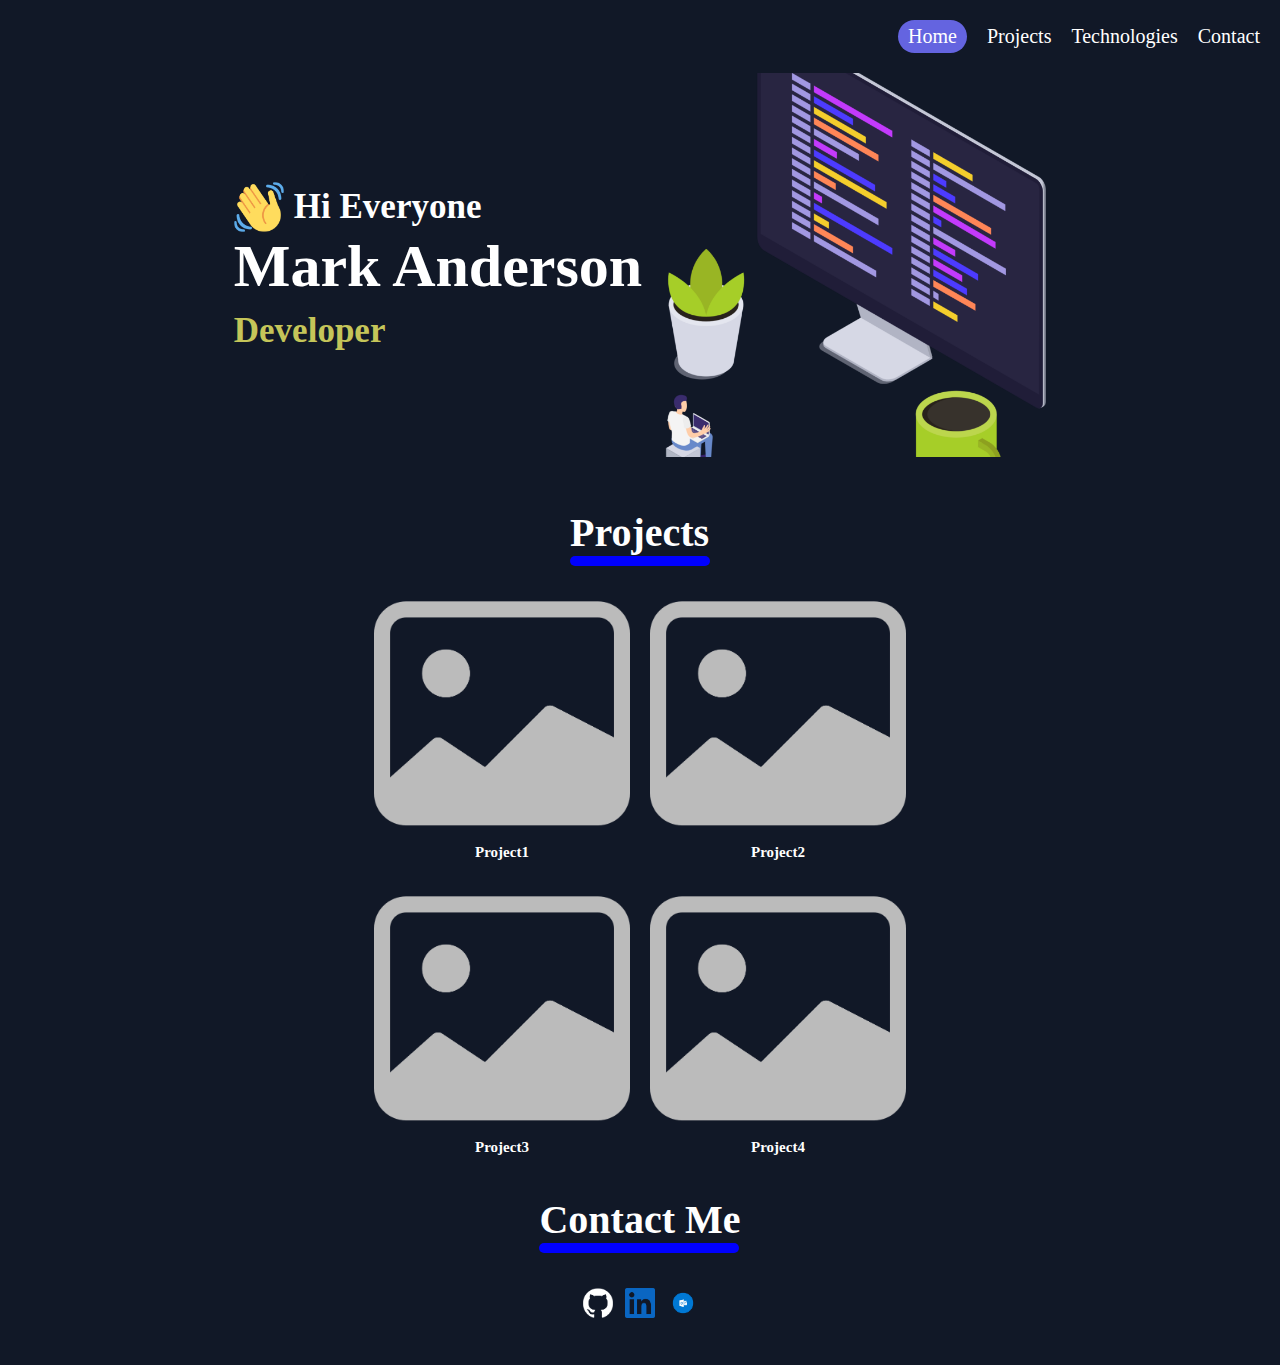
<file: Full Stack Web Dev/index.html>
<!DOCTYPE html>
<html lang="en">
  <head>
    <meta charset="UTF-8" />
    <meta name="viewport" content="width=device-width, initial-scale=1.0" />
    <title>Document</title>
    <link rel="stylesheet" href="style.css" />
  </head>
  <body>
    <nav>
      <ul>
        <li class="home-btn">Home</li>
        <li>Projects</li>
        <li>Technologies</li>
        <li>Contact</li>
      </ul>
      <div class="nav-image">
        <img src="./assets/hambrger.png" alt="hambrger" />
      </div>
    </nav>
    <section class="head-section">
      <div class="section-left">
        <div class="section-left-first-content">
          <img src="./assets/waving-hand.png" alt="waving-hand" />
          <h2>Hi Everyone</h2>
        </div>
        <div class="section-left-second-content"><h1>Mark Anderson</h1></div>
        <div class="section-left-third-content"><h2>Developer</h2></div>
      </div>
      <div class="section-right">
        <img src="./assets/pc-image.png" alt="pc-image" />
      </div>
    </section>
    <section class="main-section">
      <div class="main-section-first-content">
        <h3>Projects</h3>
        <div class="main-section-divider-line"></div>
      </div>
      <div class="main-section-second-content">
        <div class="second-contain-image">
          <img src="./assets/image.png" alt="example-image" />
          <h3>Project1</h3>
        </div>
        <div class="second-contain-image">
          <img src="./assets/image.png" alt="example-image" />
          <h3>Project2</h3>
        </div>
        <div class="second-contain-image">
          <img src="./assets/image.png" alt="example-image" />
          <h3>Project3</h3>
        </div>
        <div class="second-contain-image">
          <img src="./assets/image.png" alt="example-image" />
          <h3>Project4</h3>
        </div>
      </div>
    </section>
    <footer class="footer-content">
      <div class="first-footer-content">
        <h1>Contact Me</h1>
        <div class="footer-divider-line"></div>
      </div>
      <div class="second-footer-content">
        <img src="./assets/github.png" alt="icon" />
        <img src="./assets/linkedin.png" alt="icon" />
        <img src="./assets/outlook.png" alt="icon" />
      </div>
    </footer>
  </body>
</html>
</file>
<file: Full Stack Web Dev/Html-CSS/css  units/index.html>
<!DOCTYPE html>
<html lang="en">
  <head>
    <meta charset="UTF-8" />
    <meta http-equiv="X-UA-Compatible" content="IE=edge" />
    <meta name="viewport" content="width=device-width, initial-scale=1.0" />
    <title>Document</title>
    <style>
      section {
        border: 1px red solid;
        width: 50%;
        font-size: 30px;
      }
      main {
        border: 1px black dotted;
        width: 50%;
        font-size: 1rem;
      }
    </style>
  </head>
  <body>
    <section><main>Hello World</main></section>
  </body>
</html>
</file>
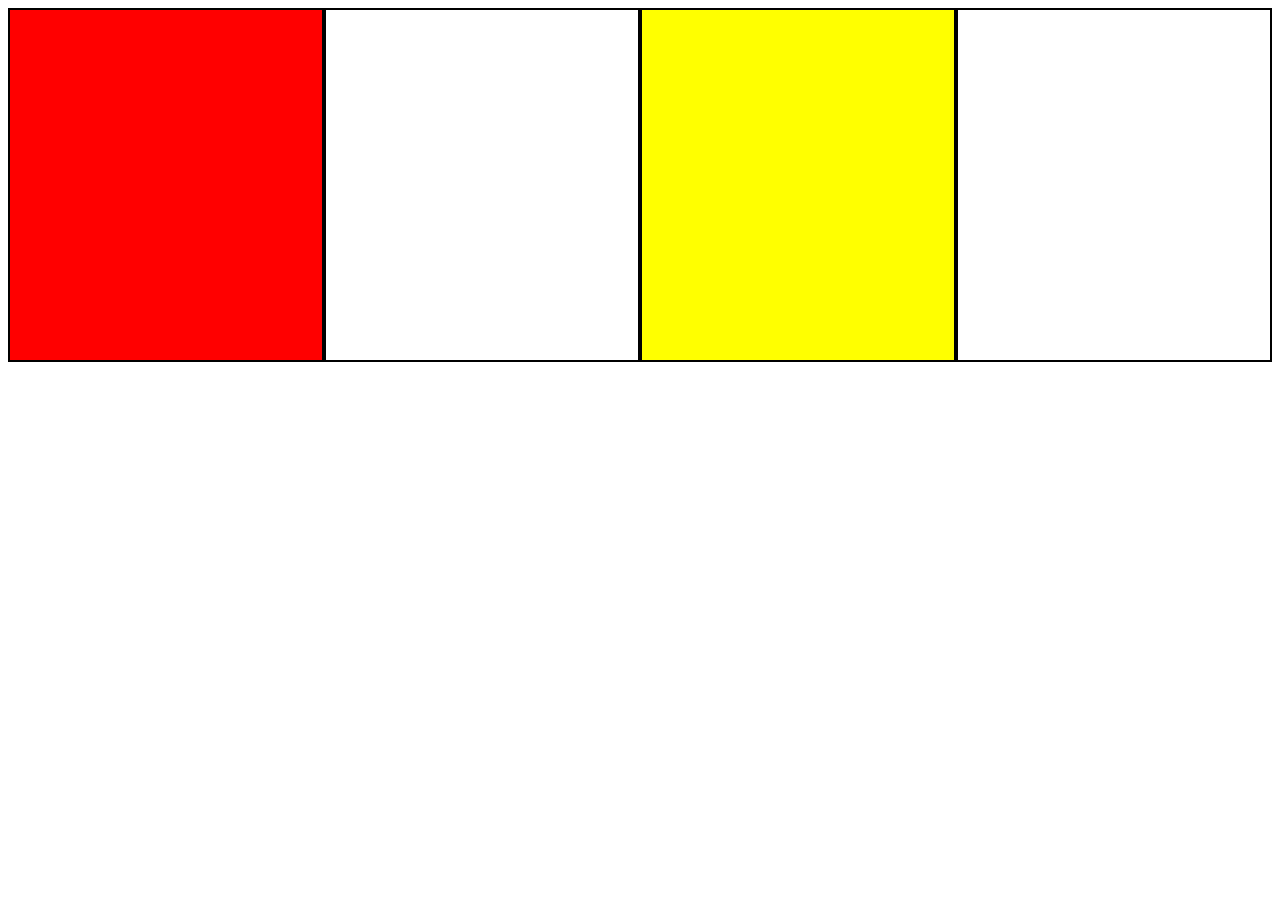
<file: Full Stack Web Dev/Html-CSS/media-query/index.html>
<!DOCTYPE html>
<html lang="en">
  <head>
    <meta charset="UTF-8" />
    <meta http-equiv="X-UA-Compatible" content="IE=edge" />
    <meta name="viewport" content="width=device-width, initial-scale=1.0" />
    <title>Media-Query</title>
    <style>
      /** Scrren size 
      Larger Screen : 1440px;
      Normal Screen  : 1024px;
      Tablet Screen : 768px;
      Mobile Screen: 425px   */
      .container {
        display: flex;
      }
      .box {
        height: 350px;
        width: 350px;
        border: 2px solid black;
      }
      .box1 {
        background-color: red;
      }
      .box3 {
        background-color: yellow;
      }
      @media screen and (max-width: 768px) {
        .container {
          display: flex;
          flex-direction: column;
        }
        .box {
          border-radius: 50%;
          height: 100px;
          width: 100px;
        }
      }
    </style>
  </head>
  <body>
    <div class="container">
      <div class="box box1"></div>
      <div class="box box2"></div>
      <div class="box box3"></div>
      <div class="box box4"></div>
    </div>
  </body>
</html>
</file>
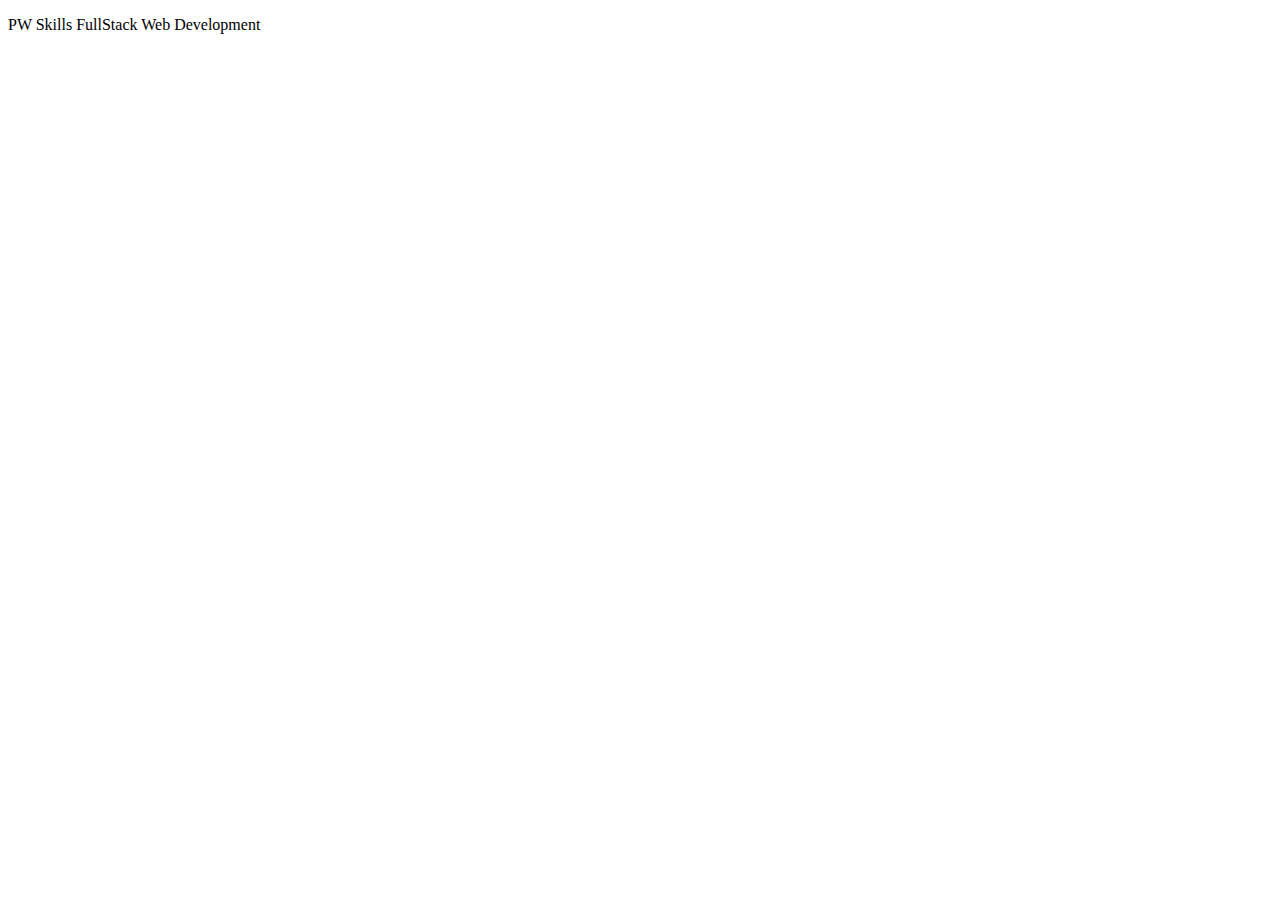
<file: Full Stack Web Dev/Html-CSS/meta-tag/index.html>
<!DOCTYPE html>
<html lang="en">
  <head>
    <meta charset="UTF-8" />
    <meta http-equiv="X-UA-Compatible" content="IE=edge" />
    <meta name="viewport" content="width=device-width, initial-scale=1.0" />
    <meta name="descrption" content="Full Stack Web Development" />
    <meta name="keyword" content="JavaScript, MongoDB, node, react" />
    <meta name="author" content="Utsav KC" />
    <meta http-equiv="refresh" content="5; url=https://www.google.com/  " />

    <title>Document</title>
  </head>
  <body>
    <p>PW Skills FullStack Web Development</p>
  </body>
</html>
</file>
<file: Full Stack Web Dev/style.css>
* {
  margin: 0;
  padding: 0;
  box-sizing: border-box;
}
body {
  background-color: #111827;
  color: white;
  font-size: 62.5%;
}
nav {
  margin: 20px;
}
ul {
  display: flex;
  justify-content: flex-end;
  align-items: center;
  gap: 20px;
}
ul li {
  list-style: none;
  font-size: 20px;
}
.home-btn {
  background-color: rgb(100, 100, 224);
  padding: 5px 10px;
  border-radius: 50px;
}
img[alt="hambrger"] {
  width: 20px;
  display: none;
}
img[alt="waving-hand"] {
  width: 50px;
}
img[alt="pc-image"] {
  width: 30vw;
}
.head-section {
  display: flex;

  align-items: center;
  justify-content: center;
  gap: 20px;
}
.section-left {
  display: flex;
  justify-content: center;
  align-self: center;
  flex-direction: column;
}
.section-left-first-content {
  display: flex;
  align-items: center;
  gap: 10px;
}
h2 {
  font-size: 35px;
}

.section-left-second-content h1 {
  font-size: 60px;
  margin-bottom: 10px;
}
.section-left-third-content h2 {
  color: rgb(197, 197, 89);
}
img[alt="example-image"] {
  width: 20vw;
}
.main-section {
  display: flex;
  justify-content: center;
  flex-direction: column;
  align-items: center;
}
.main-section-first-content {
  margin-top: 50px;
  margin-bottom: 20px;
  display: flex;
  flex-direction: column;
  justify-content: center;
}
.main-section-first-content h3 {
  font-size: 40px;
  font-weight: bold;
}
.main-section-divider-line {
  height: 10px;
  width: 140px;
  background-color: blue;
  border-radius: 50px;
}
.main-section-second-content {
  display: grid;
  grid-template-columns: 1fr 1fr;
  justify-items: center;
  align-items: center;
  text-align: center;
  column-gap: 20px;
  gap: 20px;
}
h3 {
  font-size: 1.5em;
  font-weight: bold;
}
img[alt="icon"] {
  width: 30px;
  margin: 5px;
}
.footer-content {
  padding: 40px;
  display: flex;
  flex-direction: column;
  justify-content: center;
  align-items: center;
  gap: 30px;
}
.first-footer-content h1 {
  font-size: 40px;
}
.footer-divider-line {
  height: 10px;
  width: 200px;
  background-color: blue;
  border-radius: 50px;
}
@media screen and (max-width: 576px) {
  ul li {
    display: none;
  }
  .nav-image img {
    display: block;
  }

  .head-section {
    display: flex;
    flex-direction: column;
  }
  .section-left {
    display: flex;
    flex-direction: column;
    justify-content: center;
    align-items: center;
  }
  .section-left-first-content {
    display: flex;
    flex-direction: column;
  }
  h2 {
    font-size: 23px;
  }
  .section-left-second-content h1 {
    font-size: 40px;
  }
  img[alt="pc-image"] {
    width: 60vw;
  }
  .main-section-second-content {
    display: flex;
    flex-direction: column;
    gap: 20px;
  }
  img[alt="example-image"] {
    width: 55vw;
  }
  .first-footer-content h1 {
    font-size: 35px;
  }
  .footer-divider-line {
    width: 180px;
  }
}
</file>
